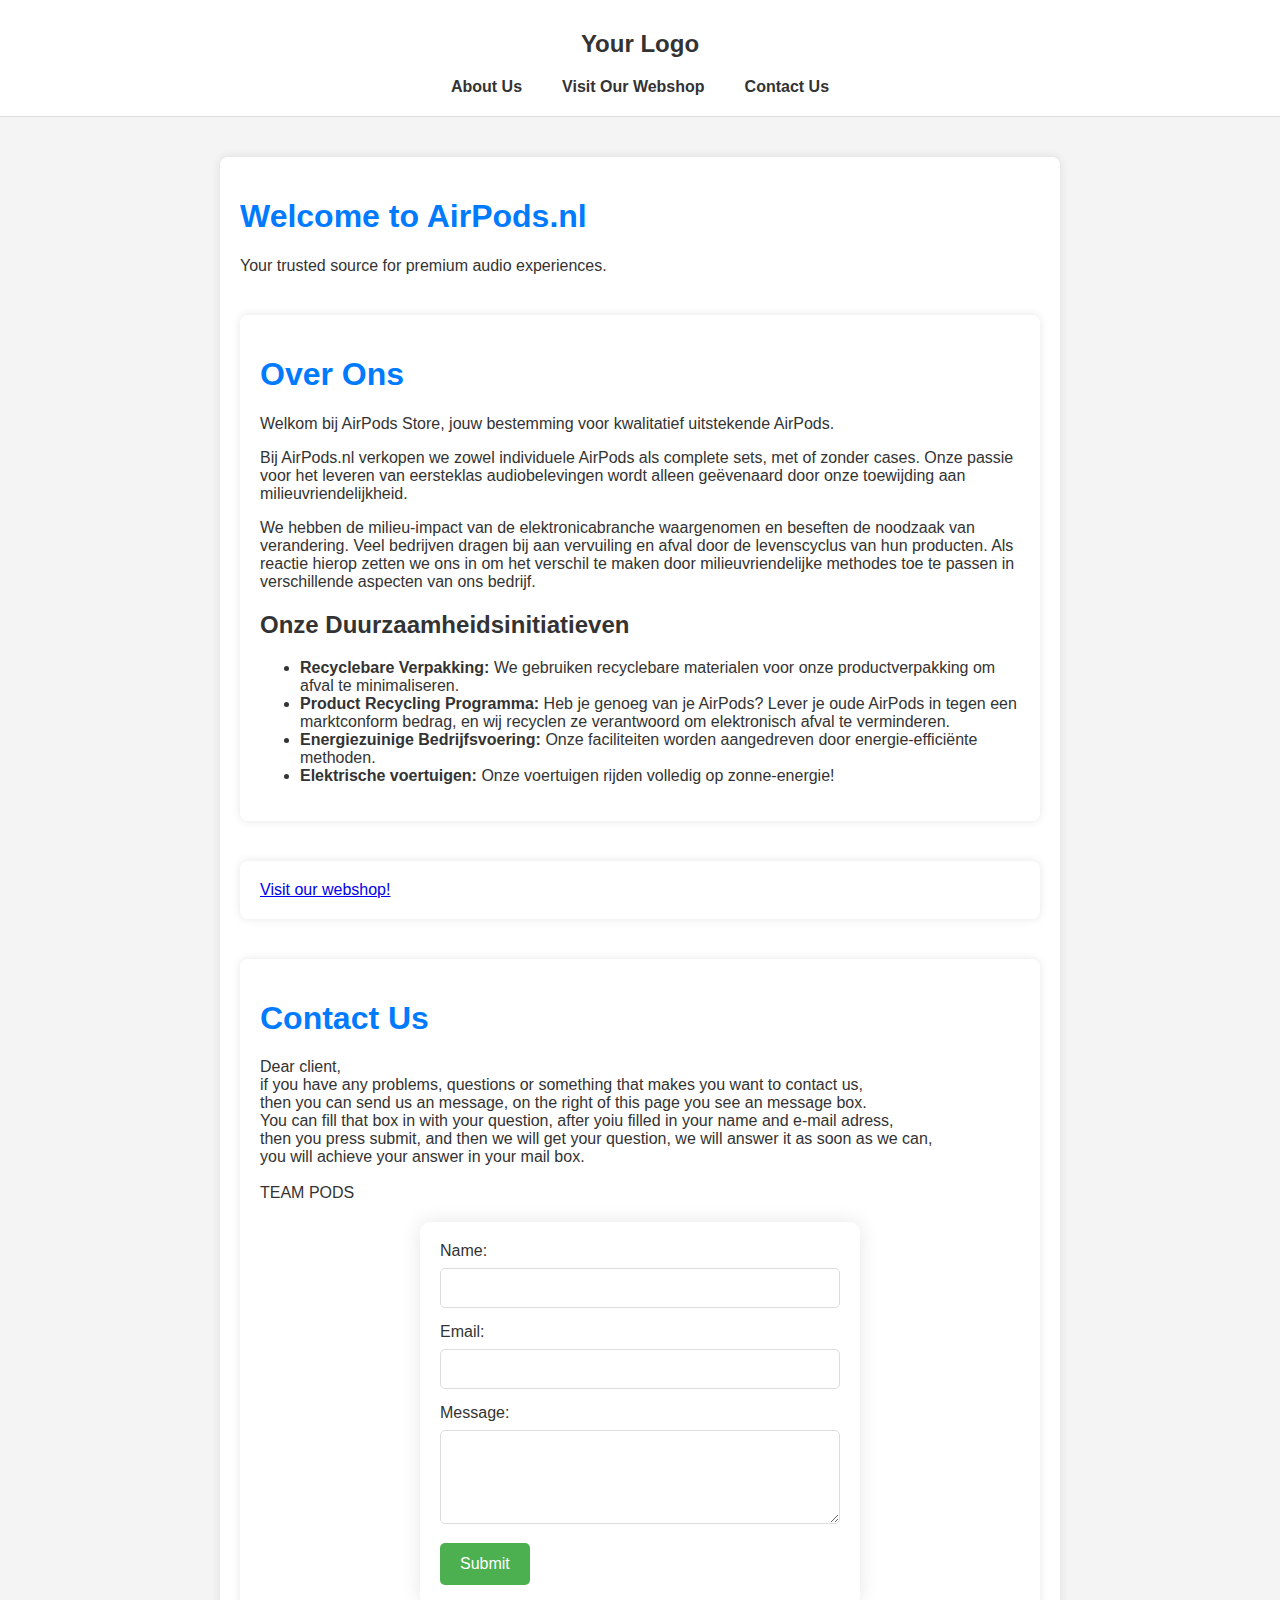
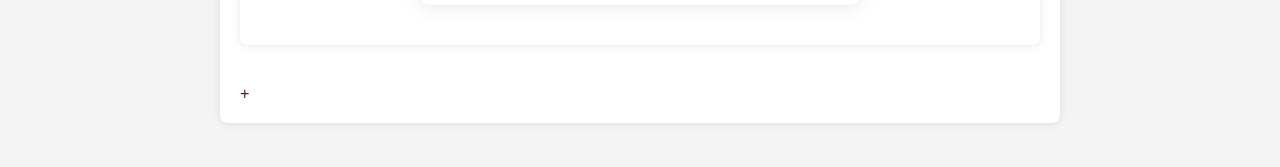
<file: html/index.html>
<!DOCTYPE html>
<html lang="en">

<head>
    <meta charset="UTF-8">
    <meta http-equiv="X-UA-Compatible" content="IE=edge">
    <meta name="viewport" content="width=device-width, initial-scale=1.0">
    <title>AirPods.nl</title>
    <style>
        body {
            font-family: 'Arial', sans-serif;
            margin: 0;
            padding: 0;
            background-color: #f4f4f4;
            color: #333;
            transition: background-color 0.3s ease-in-out, color 0.3s ease-in-out;
        }

        header {
            background-color: #fff;
            border-bottom: 1px solid #ddd;
            padding: 20px 0;
            text-align: center;
            transition: background-color 0.3s ease-in-out, color 0.3s ease-in-out;
        }

        nav {
            display: flex;
            justify-content: center;
            margin-top: 20px;
        }

        nav a {
            text-decoration: none;
            color: #333;
            margin: 0 20px;
            font-weight: bold;
            transition: color 0.3s ease-in-out;
        }

        nav a:hover {
            color: #007bff;
        }

        .logo {
            display: block;
            margin: 10px auto;
            color: #333;
            text-decoration: none;
            font-size: 24px;
            font-weight: bold;
            transition: color 0.3s ease-in-out;
        }

        section {
            max-width: 800px;
            margin: 40px auto;
            padding: 20px;
            background-color: #fff;
            box-shadow: 0 0 10px rgba(0, 0, 0, 0.1);
            border-radius: 8px;
            transition: box-shadow 0.3s ease-in-out;
        }

        h1 {
            color: #007bff;
        }

        section:hover {
            box-shadow: 0 0 20px rgba(0, 0, 0, 0.2);
        }
    </style>
</head>

<body>

    <header>
        <a href="index.html" class="logo">Your Logo</a>
        <nav>
            <a href="#about">About Us</a>
            <a href="#webshop">Visit Our Webshop</a>
            <a href="#contact">Contact Us</a>
        </nav>
    </header>

    <section>
        <!-- Your content goes here -->
        <h1>Welcome to AirPods.nl</h1>
        <p>Your trusted source for premium audio experiences.</p>

        <section id="about">
            <div class="content">
                <h1>Over Ons</h1>
                <p>Welkom bij AirPods Store, jouw bestemming voor kwalitatief uitstekende AirPods.</p>
            
                <p>Bij AirPods.nl verkopen we zowel individuele AirPods als complete sets, met of zonder cases. Onze passie voor het leveren van eersteklas audiobelevingen wordt alleen geëvenaard door onze toewijding aan milieuvriendelijkheid.</p>
            
                <p>We hebben de milieu-impact van de elektronicabranche waargenomen en beseften de noodzaak van verandering. Veel bedrijven dragen bij aan vervuiling en afval door de levenscyclus van hun producten. Als reactie hierop zetten we ons in om het verschil te maken door milieuvriendelijke methodes toe te passen in verschillende aspecten van ons bedrijf.</p>
            
                <h2>Onze Duurzaamheidsinitiatieven</h2>
                <ul>
                    <li><strong>Recyclebare Verpakking:</strong> We gebruiken recyclebare materialen voor onze productverpakking om afval te minimaliseren.</li>
                    <li><strong>Product Recycling Programma:</strong> Heb je genoeg van je AirPods? Lever je oude AirPods in tegen een marktconform bedrag, en wij recyclen ze verantwoord om elektronisch afval te verminderen.</li>
                    <li><strong>Energiezuinige Bedrijfsvoering:</strong> Onze faciliteiten worden aangedreven door energie-efficiënte methoden.</li>
                    <li><strong>Elektrische voertuigen:</strong> Onze voertuigen rijden volledig op zonne-energie!</li>
                </ul>
            </div>
        </section>
        
        <section id="webshop">
            <!-- Content for the Webshop section -->
            <a href="../register/login.php" > Visit our webshop! </a>
            
        </section>
        
        <section id="contact">
            <div class="content">

                <style>
                    /* Add some basic styling for the form */
                    .contact-form {
                        max-width: 400px;
                        margin: 20px auto;
                        padding: 20px;
                        background-color: #fff;
                        border-radius: 10px;
                        box-shadow: 0 0 20px rgba(0, 0, 0, 0.1);
                    }
            
                    .contact-form label {
                        display: block;
                        margin-bottom: 8px;
                        color: #333;
                    }
            
                    .contact-form input,
                    .contact-form textarea {
                        width: 100%;
                        padding: 10px;
                        margin-bottom: 15px;
                        border: 1px solid #ddd;
                        border-radius: 5px;
                        box-sizing: border-box;
                        font-size: 16px;
                    }
            
                    .contact-form textarea {
                        resize: vertical;
                    }
            
                    .contact-form button {
                        background-color: #4caf50;
                        color: white;
                        padding: 12px 20px;
                        border: none;
                        border-radius: 5px;
                        cursor: pointer;
                        font-size: 16px;
                        transition: background-color 0.3s;
                    }
            
                    .contact-form button:hover {
                        background-color: #45a049;
                    }
            
                    #content {
                      justify-content: center;
                    }
                </style>
                <h1>Contact Us</h1>
                <p> Dear client, <br>
                    if you have any problems, questions or something that makes you want to contact us, <br>
                    then you can send us an message, on the right of this page you see an message box. <br>
                    You can fill that box in with your question, after yoiu filled in your name and e-mail adress, <br>
                    then you press submit, and then we will get your question, we will answer it as soon as we can, <br>
                    you will achieve your answer in your mail box.
                    <br>
                    <br>
                
                    TEAM PODS  </p>
                
            
                
            
                <!-- Contact Form -->
                <div class="contact-form">
                    <form id="contactForm">
                        <label for="name">Name:</label>
                        <input type="text" id="name" name="name" required>
            
                        <label for="email">Email:</label>
                        <input type="email" id="email" name="email" required>
            
                        <label for="message">Message:</label>
                        <textarea id="message" name="message" rows="4" required></textarea>
            
                        <button type="submit">Submit</button>
                    </form>
                </div>
            </div>
            
        </section>
        +
    </section>

</body>

</html>
</file>
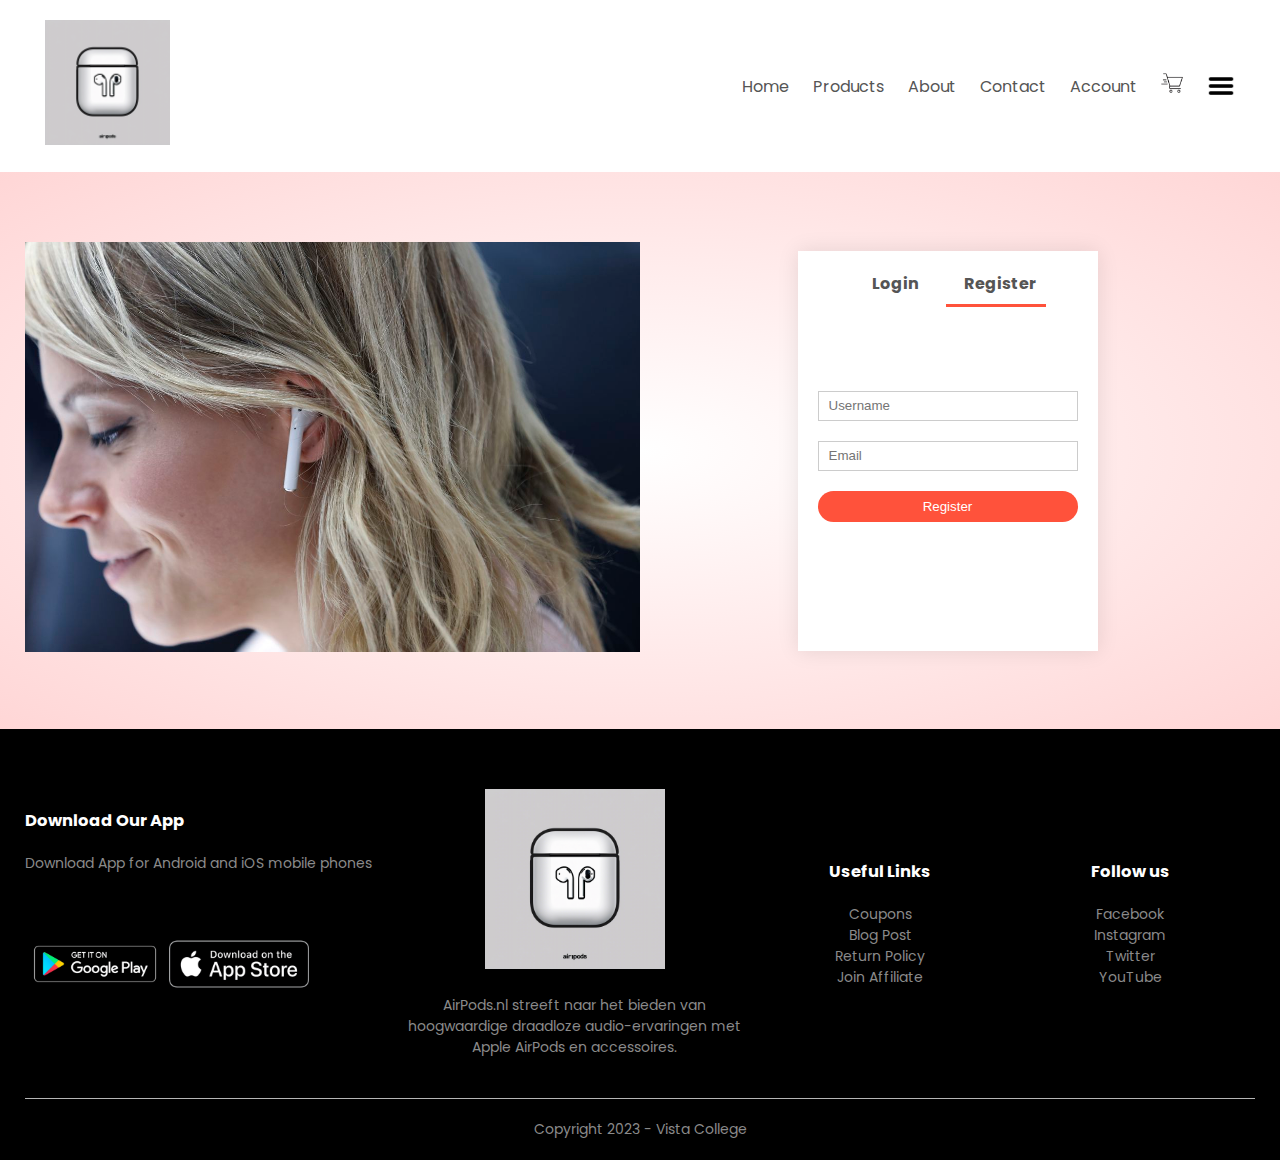
<file: html/account.html>
<!DOCTYPE html>
<html lang="en">
<head>
    <meta charset="UTF-8">
    <meta name="viewport" content="width=device-width, initial-scale=1.0">
    <title>Alle producten - AirPods.nl</title>
    <link rel="stylesheet" href="index.css">
    <link rel="preconnect" href="https://fonts.googleapis.com">
<link rel="preconnect" href="https://fonts.gstatic.com" crossorigin>
<link href="https://fonts.googleapis.com/css2?family=Poppins:ital,wght@0,100;0,200;1,100;1,200&display=swap" rel="stylesheet">
<link rel="stylesheet" href="https://cdnjs.cloudflare.com/ajax/libs/font-awesome/5.15.3/css/all.min.css" integrity="sha384-fKfyO1r7P1OqHLud+fn5A8Lby5t1hX1P5Cj5lAU8Vvuh9eIrfg2Qy4bZ6buks6Ix">
</head>
<body>
    


    <div class="container">
        <div class="navbar">
            <div class="logo">
             <a href="newindex.html"><img src="../img/logo.jpg" width="125px" > </a>
            </div>
            <nav>
                <ul id="menuItems">
                    <li><a href="index.html">Home</a></li>
                    <li><a href="products.html">Products</a></li>
                    <li><a href="">About</a></li>
                    <li><a href="">Contact</a></li>
                    <li><a href="account.html">Account</a></li>
                </ul>
            </nav>
            <a href="cart.html"> <img src="../img/cart.png" width="30px" height="30px"> </a>
            <img src="../img/menu.jpg" class="menuIcon" onclick="menuToggle()">
            </div> 
        </div>
    </div>



<!--------Account page ------->

<div class="accountPage">
    <div class="container">
        <div class="row">
            <div class="col2">
                <img src="../img/vrouw.jpg" width="100%">
            </div>

            <div class="col2">
                <div class="formContainer">
                    <div class="formBtn">
                        <span onclick="login()">Login</span>
                        <span onclick="register()">Register</span>
                        <hr id="Indicator">
                    </div>

                    <form id="LoginForm">
                        <input type="text" placeholder="Username">
                        <input type="password" placeholder="Password">
                        <button type="submit" class="btn">Login</button>
                        <a href="">Forgot Password?</a>
                    </form>

                    <form id="RegisterForm">
                        <input type="text" placeholder="Username">
                        <input type="email" placeholder="Email">
                        <button type="submit" class="btn">Register</button>
                    </form>
                </div>
            </div>
        </div>
    </div>
</div>

<!------------------ footer ------->
    <div class="footer">
        <div class="container">
            <div class="row">
                <div class="footerCol1">
                    <h3>Download Our App</h3>
                    <p> Download App for Android and iOS mobile phones</p>
                    <div class="appLogo">
                        <img src="../img/googleplay.jpg">
                        <img src="../img/appstore.jpg">
                    </div>
                </div>

                <div class="footerCol2">
                    <img src="../img/logo.jpg" alt="">
                    <p> AirPods.nl streeft naar het bieden van hoogwaardige draadloze audio-ervaringen met Apple AirPods en accessoires. </p>
                </div>

                <div class="footerCol3">
                    <h3>Useful Links</h3>
                    <ul>
                        <li>Coupons</li>
                        <li>Blog Post</li>
                        <li>Return Policy</li>
                        <li>Join Affiliate</li>
                    </ul>
                </div>

                <div class="footerCol4">
                    <h3>Follow us</h3>
                    <ul>
                        <li>Facebook</li>
                        <li>Instagram</li>
                        <li>Twitter</li>
                        <li>YouTube</li>
                    </ul>
                </div>
            </div>
            <hr>
            <p class="copyright"> Copyright 2023 - Vista College</p>
        </div>
    </div>

<!------------- script -->
<script>
    const menuItems = document.getElementById("menuItems");

    menuItems.style.maxHeight = "0px";

    function menuToggle() {
        if(menuItems.style.maxHeight == "0px") {
            menuItems.style.maxHeight = "200px"
        }
    else {
        menuItems.style.maxHeight = "0px"
    }
    }
</script>

<!---------js voor register/login---->

<script>
    const LoginForm = document.getElementById("LoginForm");
    const RegisterForm = document.getElementById("RegisterForm");
    const Indicator = document.getElementById("Indicator");

    function register(){
        RegisterForm.style.transform = "translateX(0px)";
        LoginForm.style.transform = "translateX(0px)";
        Indicator.style.transform - "translateX(100px)";
    }

    function login(){
        RegisterForm.style.transform = "translateX(300px)";
        LoginForm.style.transform = "translateX(300px)";
        Indicator.style.transform = "translateX(0px)";

    }


</script>
</body>
</html>
</file>
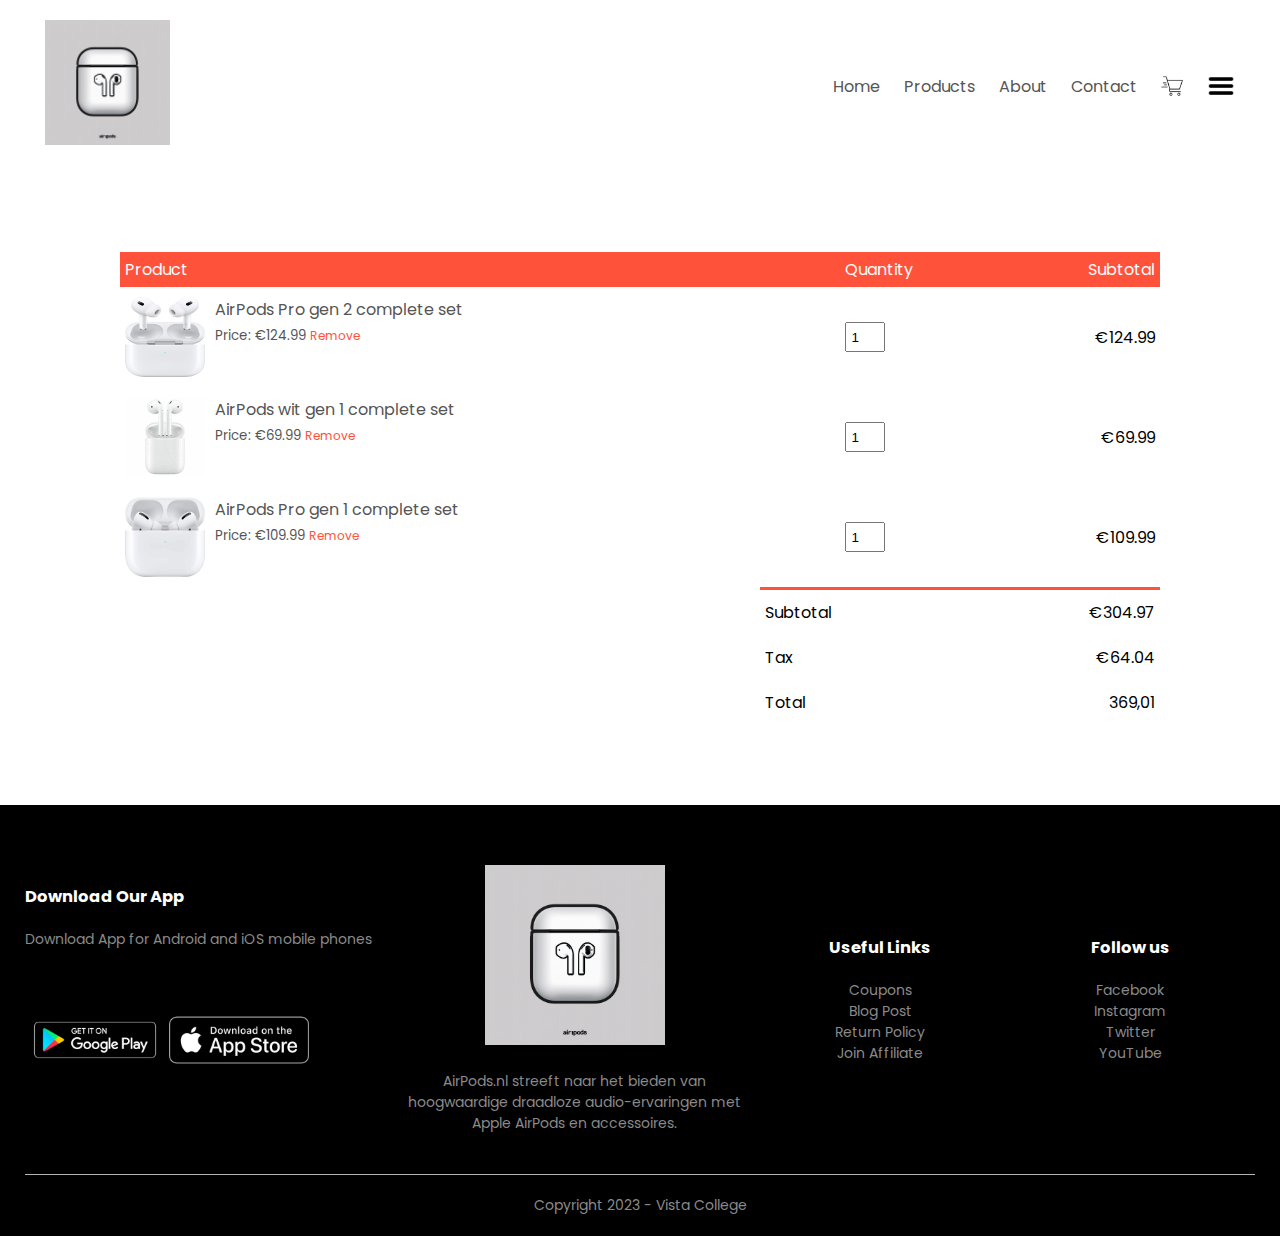
<file: html/cart.html>
<!DOCTYPE html>
<html lang="en">
<head>
    <meta charset="UTF-8">
    <meta name="viewport" content="width=device-width, initial-scale=1.0">
    <title>Alle producten - AirPods.nl</title>
    <link rel="stylesheet" href="index.css">
    <link rel="preconnect" href="https://fonts.googleapis.com">
<link rel="preconnect" href="https://fonts.gstatic.com" crossorigin>
<link href="https://fonts.googleapis.com/css2?family=Poppins:ital,wght@0,100;0,200;1,100;1,200&display=swap" rel="stylesheet">
<link rel="stylesheet" href="https://cdnjs.cloudflare.com/ajax/libs/font-awesome/5.15.3/css/all.min.css" integrity="sha384-fKfyO1r7P1OqHLud+fn5A8Lby5t1hX1P5Cj5lAU8Vvuh9eIrfg2Qy4bZ6buks6Ix">
</head>
<body>
    


    <div class="container">
        <div class="navbar">
            <div class="logo">
                <img src="../img/logo.jpg" width="125px" >
            </div>
            <nav>
                <ul id="menuItems">
                    <li><a href="">Home</a></li>
                    <li><a href="">Products</a></li>
                    <li><a href="">About</a></li>
                    <li><a href="">Contact</a></li>
                </ul>
            </nav>
            <img src="../img/cart.png" width="30px" height="30px">
            <img src="../img/menu.jpg" class="menuIcon" onclick="menuToggle()">
            </div> 
        </div>
    </div>


<!----- cart items details --------->

<div class="smallContainer cartPage">
    <table>
        <tr>
            <th>Product</th>
            <th>Quantity</th>
            <th>Subtotal</th>
        </tr>
        <tr> 
            <td>
                <div class="cartInfo">
                    <img src="../img/airpodsPro2compleet.jpg" alt="">
                    <div>
                        <p>AirPods Pro gen 2 complete set</p>
                        <small>Price: €124.99</small>
                        <a href="">Remove</a>
                    </div>
                </div>
                
            </td>
            <td><input type="number" value="1"></td>
            <td>€124.99</td>
        </tr>

        <tr> 
            <td>
                <div class="cartInfo">
                    <img src="../img/airpodsWit1.jpg">
                    <div>
                        <p>AirPods wit gen 1 complete set</p>
                        <small>Price: €69.99</small>
                        <a href="">Remove</a>
                    </div>
                </div>
                
            </td>
            <td><input type="number" value="1"></td>
            <td>€69.99</td>
        </tr>

        <tr> 
            <td>
                <div class="cartInfo">
                    <img src="../img/airpodsPro1compleet.jpg">
                    <div>
                        <p>AirPods Pro gen 1 complete set</p>
                        <small>Price: €109.99</small>
                        <a href="">Remove</a>
                    </div>
                </div>
                
            </td>
            <td><input type="number" value="1"></td>
            <td>€109.99</td>
        </tr>
    </table>

    <div class="totalPrice">
        <table>
            <tr>
                <td>Subtotal</td>
                <td>€304.97</td>
            </tr>
            <tr>
                <td>Tax</td>
                <td>€64.04</td>
            </tr>
            <tr>
                <td>Total</td>
                <td>369,01</td>
            </tr>
        </table>
    </div>
</div>



<!------------------ footer ------->
    <div class="footer">
        <div class="container">
            <div class="row">
                <div class="footerCol1">
                    <h3>Download Our App</h3>
                    <p> Download App for Android and iOS mobile phones</p>
                    <div class="appLogo">
                        <img src="../img/googleplay.jpg">
                        <img src="../img/appstore.jpg">
                    </div>
                </div>

                <div class="footerCol2">
                    <img src="../img/logo.jpg" alt="">
                    <p> AirPods.nl streeft naar het bieden van hoogwaardige draadloze audio-ervaringen met Apple AirPods en accessoires. </p>
                </div>

                <div class="footerCol3">
                    <h3>Useful Links</h3>
                    <ul>
                        <li>Coupons</li>
                        <li>Blog Post</li>
                        <li>Return Policy</li>
                        <li>Join Affiliate</li>
                    </ul>
                </div>

                <div class="footerCol4">
                    <h3>Follow us</h3>
                    <ul>
                        <li>Facebook</li>
                        <li>Instagram</li>
                        <li>Twitter</li>
                        <li>YouTube</li>
                    </ul>
                </div>
            </div>
            <hr>
            <p class="copyright"> Copyright 2023 - Vista College</p>
        </div>
    </div>

<!------------- script -->
<script>
    const menuItems = document.getElementById("menuItems");

    menuItems.style.maxHeight = "0px";

    function menuToggle() {
        if(menuItems.style.maxHeight == "0px") {
            menuItems.style.maxHeight = "200px"
        }
    else {
        menuItems.style.maxHeight = "0px"
    }
    }
</script>



</body>
</html>
</file>
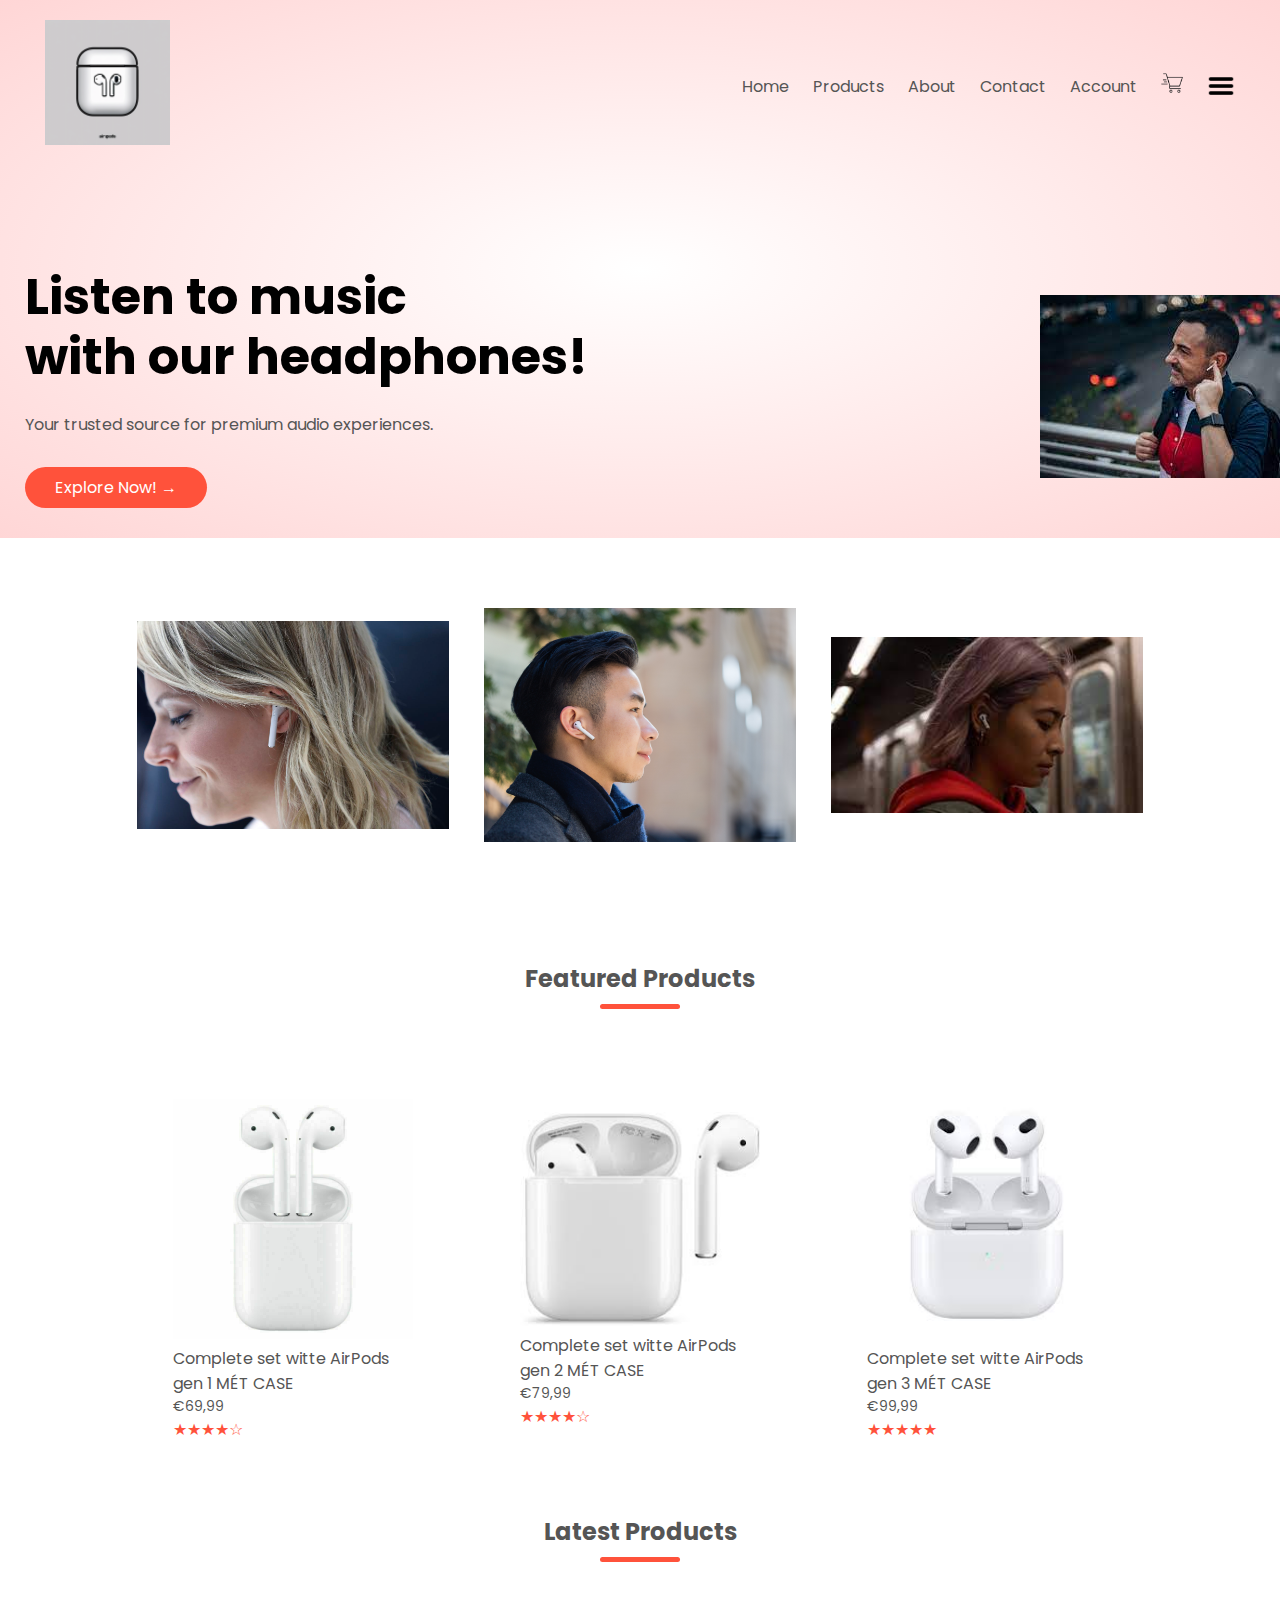
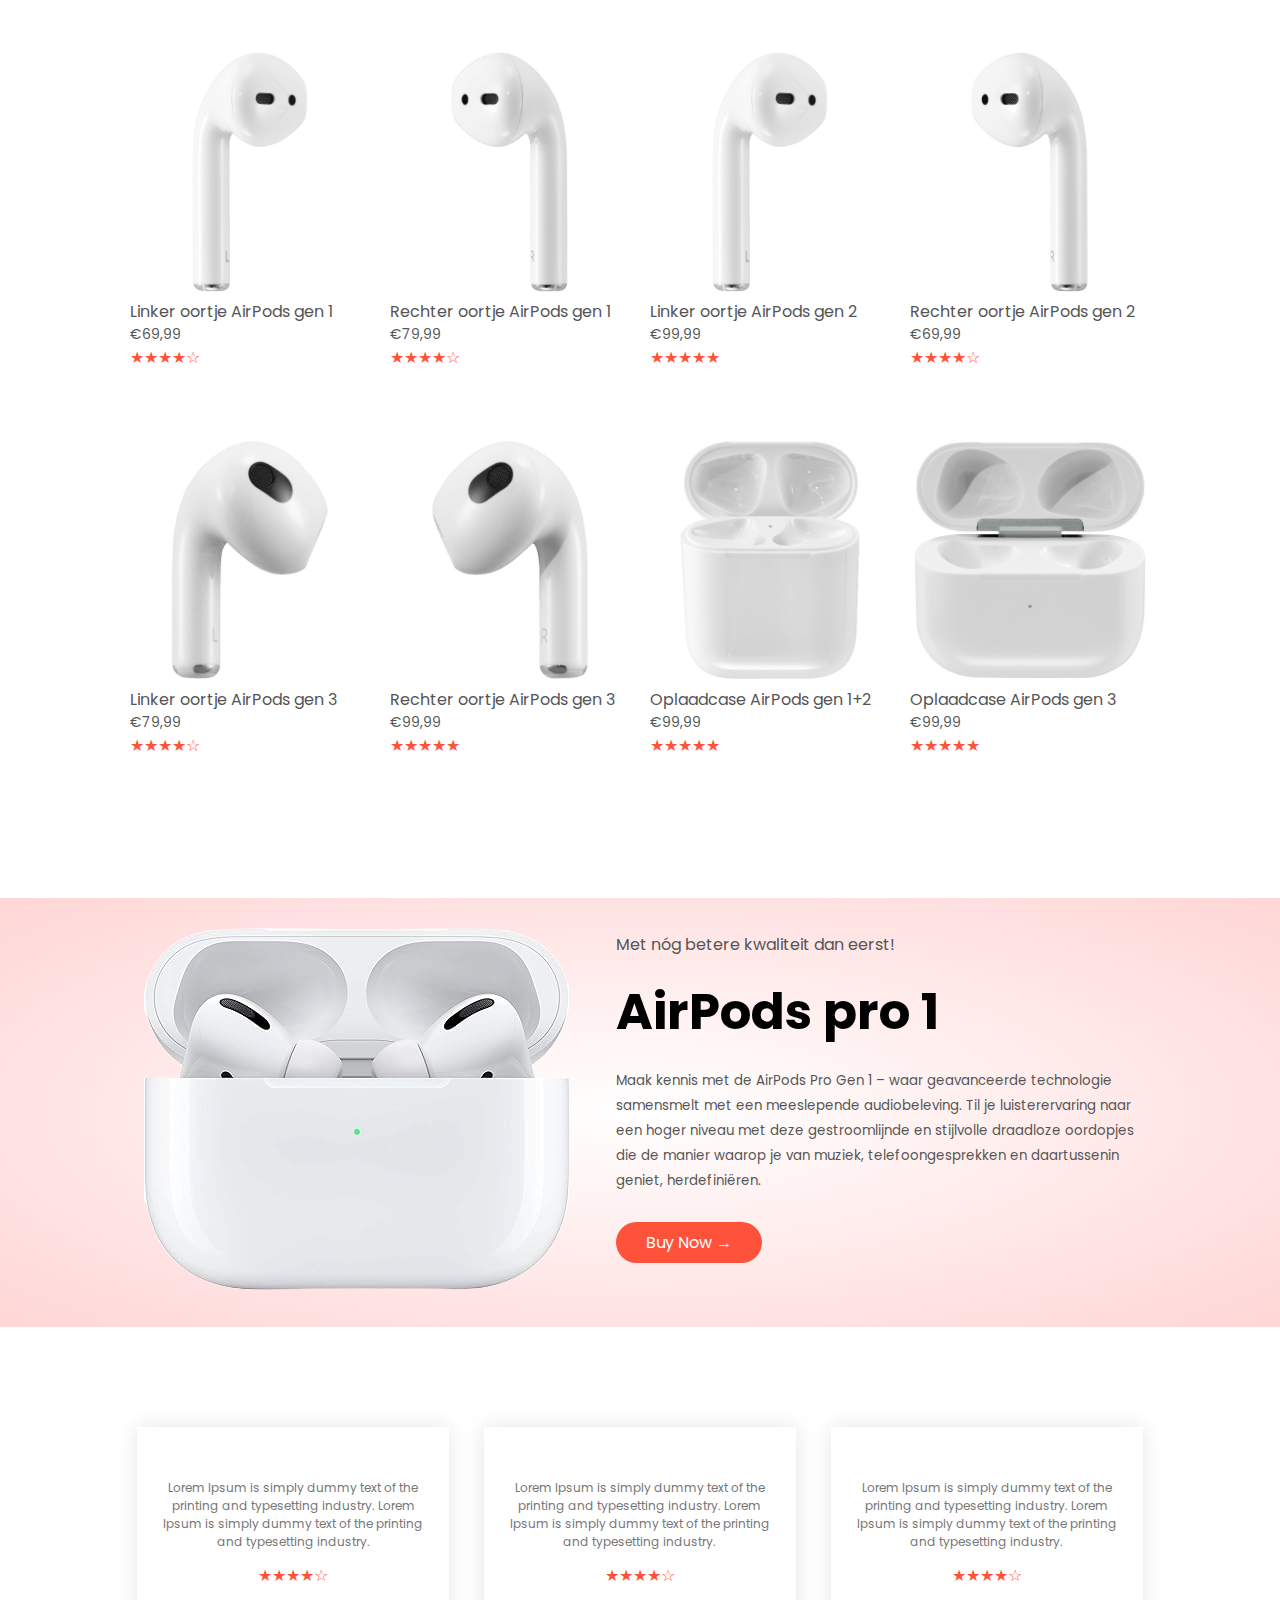
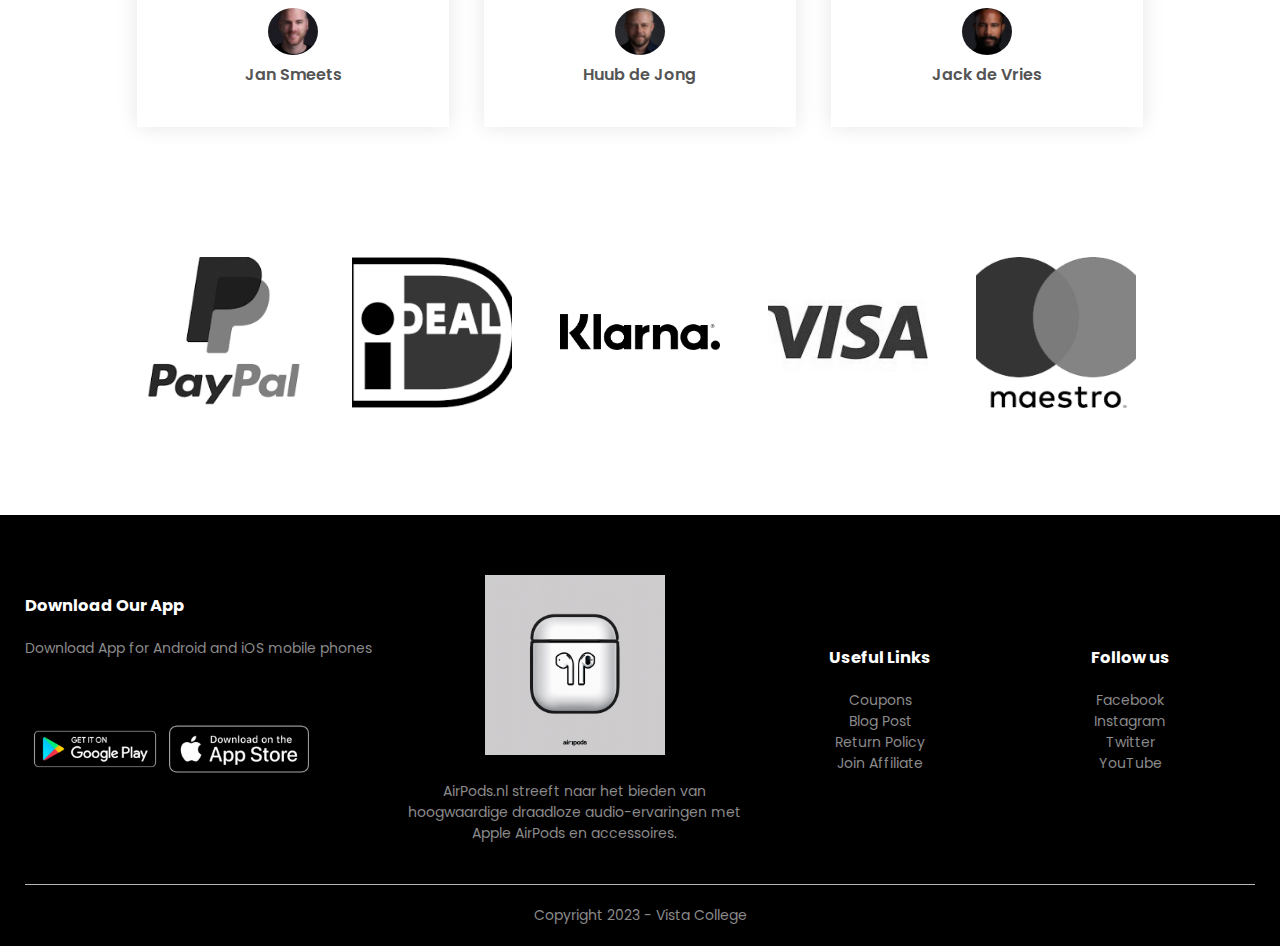
<file: html/newindex.html>
<!DOCTYPE html>
<html lang="en">
<head>
    <meta charset="UTF-8">
    <meta name="viewport" content="width=device-width, initial-scale=1.0">
    <title>AirPods.nl - Voor úw oortjes!</title>
    <link rel="stylesheet" href="index.css">
    <link rel="preconnect" href="https://fonts.googleapis.com">
<link rel="preconnect" href="https://fonts.gstatic.com" crossorigin>
<link href="https://fonts.googleapis.com/css2?family=Poppins:ital,wght@0,100;0,200;1,100;1,200&display=swap" rel="stylesheet">
<link rel="stylesheet" href="https://cdnjs.cloudflare.com/ajax/libs/font-awesome/5.15.3/css/all.min.css" integrity="sha384-fKfyO1r7P1OqHLud+fn5A8Lby5t1hX1P5Cj5lAU8Vvuh9eIrfg2Qy4bZ6buks6Ix">
</head>
<body>
    
<div class="header">


    <div class="container">
        <div class="navbar">
            <div class="logo">
            <a href="index.html"> <img src="../img/logo.jpg" width="125px" > </a>
            </div>
            <nav>
                <ul id="menuItems">
                    <li><a href="../html/index.html">Home</a></li>
                    <li><a href="../html/products.html">Products</a></li>
                    <li><a href="">About</a></li>
                    <li><a href="">Contact</a></li>
                    <li><a href="../html/account.html">Account</a></li>


                </ul>
            </nav>
            <a href="cart.html"><img src="../img/cart.png" width="30px" height="30px"></a>
            <img src="../img/menu.jpg" class="menuIcon" onclick="menuToggle()">
            </div>
        <div class="row">
            <div class="col2">
                <h1>Listen to music<br> with our headphones!</h1>
                <p> Your trusted source for premium audio experiences.</p>
                <a href="" class="btn">Explore Now! &#8594; </a>
            </div>
            <div class="col2">
                <img id="model" src="../img/model.png">
            </div>
            </div>
        </div>
    </div>
</div>   


<div class="categories">
    <div class="smallContainer">
        <div class="row">
            <div class="col3">
                <img src="../img/vrouw.jpg" width="100%">
            </div>
            <div class="col3">
                <img src="../img/man.jpg" width="100%">
            </div>
            <div class="col3">
                <img src="../img/vrouw2.jpg" width="100%">
            </div>
        </div>
    </div>
</div>

<div class="smallContainer">
    <h2 class="title">Featured Products</h2>
    <div class="row">
        <div class="col4">
            <img src="../img/airpodsWit1.jpg" width="100%">
            <h4>Complete set witte AirPods gen 1 MÉT CASE</h4>
            <p>€69,99</p>
            <div class="rating">
                &#9733;&#9733;&#9733;&#9733;&#9734;
            </div>
        </div>
        <div class="col4">
            <img src="../img/airpodsWit2.jpg" width="100%">
            <h4>Complete set witte AirPods gen 2 MÉT CASE</h4>
            <p>€79,99</p>
            <div class="rating">
                &#9733;&#9733;&#9733;&#9733;&#9734;
            </div>
        </div>
        <div class="col4">
            <img src="../img/airpodsWit3.jpg" width="100%">
            <h4>Complete set witte AirPods gen 3 MÉT CASE</h4>
            <p>€99,99</p>
            <div class="rating">
                &#9733;&#9733;&#9733;&#9733;&#9733;
            </div>
        </div>
    </div>
    


    <h2 class="title">Latest Products </h2>
    <div class="row">
        <div class="col4">
            <img src="../img/airpodsWit1Links.jpg">
            <h4>Linker oortje AirPods gen 1</h4>
            <p>€69,99</p>
            <div class="rating">
                &#9733;&#9733;&#9733;&#9733;&#9734;
            </div>
        </div>
        <div class="col4">
            <img src="../img/airpodsWit1Rechts.jpg">
            <h4>Rechter oortje AirPods gen 1</h4>
            <p>€79,99</p>
            <div class="rating">
                &#9733;&#9733;&#9733;&#9733;&#9734;
            </div>
        </div>
        <div class="col4">
            <img src="../img/airpodsWit2Links.jpg">
            <h4>Linker oortje AirPods gen 2</h4>
            <p>€99,99</p>
            <div class="rating">
                &#9733;&#9733;&#9733;&#9733;&#9733;
            </div>
        </div> 
        <div class="col4">
            <img src="../img/airpodsWit2Rechts.jpg">
            <h4> Rechter oortje AirPods gen 2 </h4>
            <p>€69,99</p>
            <div class="rating">
                &#9733;&#9733;&#9733;&#9733;&#9734;
            </div>
        </div>
        <div class="col4">
            <img src="../img/airpodsWit3Links.jpg">
            <h4>Linker oortje AirPods gen 3</h4>
            <p>€79,99</p>
            <div class="rating">
                &#9733;&#9733;&#9733;&#9733;&#9734;
            </div>
        </div>
        <div class="col4"> 
            <img src="../img/airpodsWit3Rechts.jpg">
            <h4> Rechter oortje AirPods gen 3</h4>
            <p>€99,99</p>
            <div class="rating">
                &#9733;&#9733;&#9733;&#9733;&#9733;
            </div>
        </div> 
        <div class="col4">
            <img src="../img/airpods2Case.jpg">
            <h4> Oplaadcase AirPods gen 1+2 </h4>
            <p>€99,99</p>
            <div class="rating">
                &#9733;&#9733;&#9733;&#9733;&#9733;
            </div>
        </div> 
        <div class="col4">
            <img src="../img/airpods3Case.jpg">
            <h4> Oplaadcase AirPods gen 3</h4>
            <p>€99,99</p>
            <div class="rating">
                &#9733;&#9733;&#9733;&#9733;&#9733;
            </div>
        </div> 
</div>


    
</div>

<!------------------ offer ------------->

    <div class="offer">
        <div class="smallContainer">
            <div class="row">
                <div class="offerImage">
                    <img src="../img/airpodsPro1compleet.jpg" class="offerImg">
                </div>
                <div class="col2">
                    <p>Met nóg betere kwaliteit dan eerst!</p>
                    <h1> AirPods pro 1</h1>
                    <small>
                        Maak kennis met de AirPods Pro Gen 1 –
                        waar geavanceerde technologie samensmelt 
                        met een meeslepende audiobeleving. 
                        Til je luisterervaring naar een hoger niveau 
                        met deze gestroomlijnde en stijlvolle draadloze 
                        oordopjes die de manier waarop je van muziek, 
                        telefoongesprekken en daartussenin geniet, 
                        herdefiniëren.
                    </small>
                    <br>
                    <a href="" class="btn">Buy Now &#8594; </a>
                </div>
            </div>
        </div>
    </div>


    <!---- testimonial -->
    <div class="testimonial">
        <div class="smallContainer">
            <div class="row">
                <div class="col3">
                        <p>Lorem Ipsum is simply dummy text of the printing and typesetting industry.
                        Lorem Ipsum is simply dummy text of the printing and typesetting industry.
                        </p>
                    <div class="rating">
                        &#9733;&#9733;&#9733;&#9733;&#9734;
                    </div>
                    <img src="../img/user1.jpg">
                    <h3> Jan Smeets </h3>
                </div>

                <div class="col3">
                    <i class="fa fa-quote-left"></i>
                        <p>Lorem Ipsum is simply dummy text of the printing and typesetting industry.
                        Lorem Ipsum is simply dummy text of the printing and typesetting industry.
                        </p>
                    <div class="rating">
                        &#9733;&#9733;&#9733;&#9733;&#9734;
                    </div>
                    <img src="../img/user2.jpg">
                    <h3>  Huub de Jong </h3>
                </div>

                <div class="col3">
                    <i class="fa fa-quote-left"></i>
                        <p>Lorem Ipsum is simply dummy text of the printing and typesetting industry.
                        Lorem Ipsum is simply dummy text of the printing and typesetting industry.
                        </p>
                    <div class="rating">
                        &#9733;&#9733;&#9733;&#9733;&#9734;
                    </div>
                    <img src="../img/user3.jpg">
                    <h3> Jack de Vries </h3>
                </div>
            </div>
        </div>
    </div>



    <!-------------- merken --------->

<div class="brands">
 <div class="smallContainer">
    <div class="row">
        <div class="col5">
            <img src="../img/paypal.jpg">
        </div>

        <div class="col5">
            <img src="../img/ideal.jpg">
        </div>

        <div class="col5">
            <img src="../img/klarna.jpg">
        </div>

        <div class="col5">
            <img src="../img/visa.jpg">
        </div>

        <div class="col5">
            <img src="../img/maestro.jpg">
        </div>
    </div>
    </div>
    </div>


<!------------------ footer ------->
    <div class="footer">
        <div class="container">
            <div class="row">
                <div class="footerCol1">
                    <h3>Download Our App</h3>
                    <p> Download App for Android and iOS mobile phones</p>
                    <div class="appLogo">
                        <img src="../img/googleplay.jpg">
                        <img src="../img/appstore.jpg">
                    </div>
                </div>

                <div class="footerCol2">
                    <img src="../img/logo.jpg" alt="">
                    <p> AirPods.nl streeft naar het bieden van hoogwaardige draadloze audio-ervaringen met Apple AirPods en accessoires. </p>
                </div>

                <div class="footerCol3">
                    <h3>Useful Links</h3>
                    <ul>
                        <li>Coupons</li>
                        <li>Blog Post</li>
                        <li>Return Policy</li>
                        <li>Join Affiliate</li>
                    </ul>
                </div>

                <div class="footerCol4">
                    <h3>Follow us</h3>
                    <ul>
                        <li>Facebook</li>
                        <li>Instagram</li>
                        <li>Twitter</li>
                        <li>YouTube</li>
                    </ul>
                </div>
            </div>
            <hr>
            <p class="copyright"> Copyright 2023 - Vista College</p>
        </div>
    </div>

<!------------- script -->
<script>
    const menuItems = document.getElementById("menuItems");

    menuItems.style.maxHeight = "0px";

    function menuToggle() {
        if(menuItems.style.maxHeight == "0px") {
            menuItems.style.maxHeight = "200px"
        }
    else {
        menuItems.style.maxHeight = "0px"
    }
    }
</script>

</body>
</html>
</file>
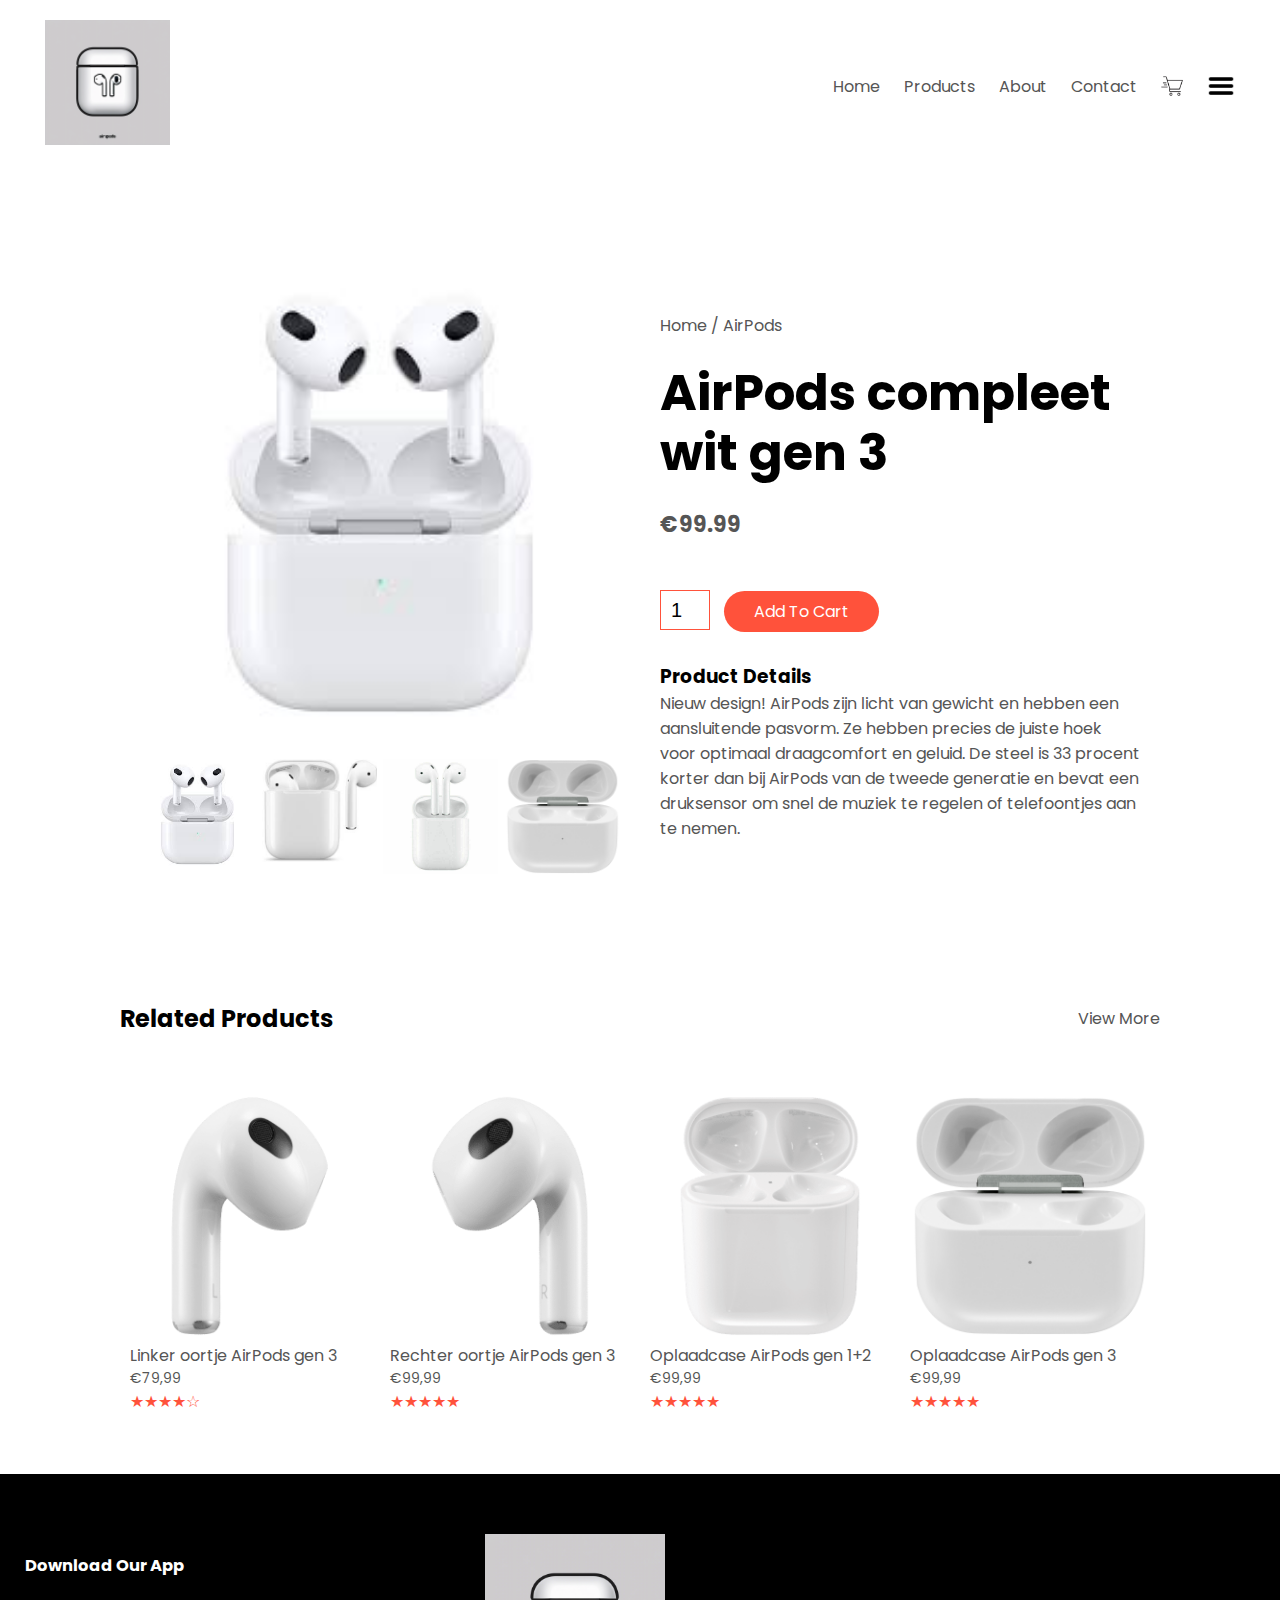
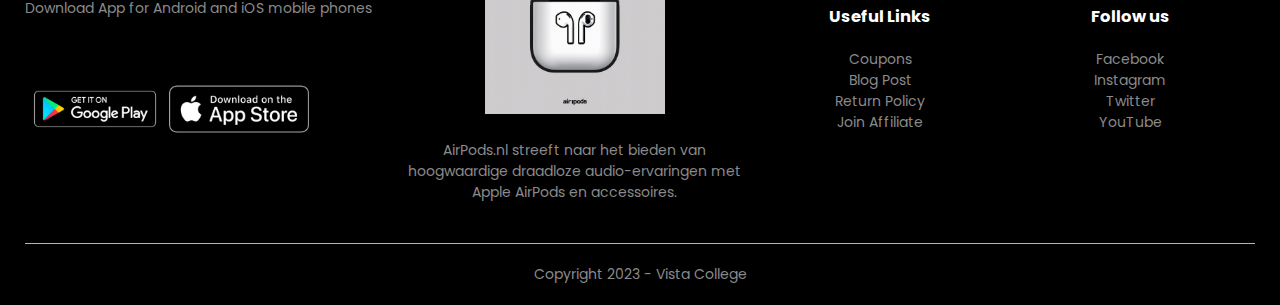
<file: html/productdetails.html>
<!DOCTYPE html>
<html lang="en">
<head>
    <meta charset="UTF-8">
    <meta name="viewport" content="width=device-width, initial-scale=1.0">
    <title>Alle producten - AirPods.nl</title>
    <link rel="stylesheet" href="index.css">
    <link rel="preconnect" href="https://fonts.googleapis.com">
<link rel="preconnect" href="https://fonts.gstatic.com" crossorigin>
<link href="https://fonts.googleapis.com/css2?family=Poppins:ital,wght@0,100;0,200;1,100;1,200&display=swap" rel="stylesheet">
<link rel="stylesheet" href="https://cdnjs.cloudflare.com/ajax/libs/font-awesome/5.15.3/css/all.min.css" integrity="sha384-fKfyO1r7P1OqHLud+fn5A8Lby5t1hX1P5Cj5lAU8Vvuh9eIrfg2Qy4bZ6buks6Ix">
</head>
<body>
    


    <div class="container">
        <div class="navbar">
            <div class="logo">
                <img src="../img/logo.jpg" width="125px" >
            </div>
            <nav>
                <ul id="menuItems">
                    <li><a href="">Home</a></li>
                    <li><a href="">Products</a></li>
                    <li><a href="">About</a></li>
                    <li><a href="">Contact</a></li>
                </ul>
            </nav>
            <img src="../img/cart.png" width="30px" height="30px">
            <img src="../img/menu.jpg" class="menuIcon" onclick="menuToggle()">
            </div> 
        </div>
    </div>



<!--------- product details ------->

<div class="smallContainer singleProduct">
    <div class="row">
        <div class="col2">
            <img src="../img/airpodsWit3.jpg" width="100%" id="productImg">

            <div class="smallImgRow">
                <div class="smallImgCol">
                    <img src="../img/airpodsWit3.jpg" width="100%"
                    class="smallImg">
                </div>

                <div class="smallImgCol">
                    <img src="../img/airpodsWit2.jpg" width="100%"
                    class="smallImg">
                </div>

                <div class="smallImgCol">
                    <img src="../img/airpodsWit1.jpg" width="100%"
                    class="smallImg">
                </div>

                <div class="smallImgCol">
                    <img src="../img/airpods3Case.jpg" width="100%"
                    class="smallImg">
                </div>
            </div>
        </div>

        <div class="col2">
            <p>Home / AirPods</p>
            <h1>AirPods compleet wit gen 3 </h1>
            <h4> €99.99 </h4>

            <input type="number" value="1">
            <a href="" class="btn">Add To Cart</a>
            <h3> Product Details</h3>
            <p>
                Nieuw design!
                AirPods zijn licht van gewicht en hebben een aansluitende pasvorm. Ze hebben precies de juiste hoek voor optimaal draagcomfort en geluid. De steel is 33 procent korter dan bij AirPods van de tweede generatie en bevat een druksensor om snel de muziek te regelen of telefoontjes aan te nemen.
            </p>
        </div>
    </div>
</div>




<!--------- Title ----->

<div class="smallContainer">
    <div class="row row2">
        <h2>Related Products</h2>
        <p>View More</p>
    </div>
</div>
<!--------products ------->
<div class="smallContainer">
    
    <div class="row">
        
    
        <!-- Product 8 -->
        <div class="col4">
            <img src="../img/airpodsWit3Links.jpg" width="100%">
            <h4>Linker oortje AirPods gen 3</h4>
            <p>€79,99</p>
            <div class="rating">
                &#9733;&#9733;&#9733;&#9733;&#9734;
            </div>
        </div>
    
        <!-- Product 9 -->
        <div class="col4">
            <img src="../img/airpodsWit3Rechts.jpg" width="100%">
            <h4>Rechter oortje AirPods gen 3</h4>
            <p>€99,99</p>
            <div class="rating">
                &#9733;&#9733;&#9733;&#9733;&#9733;
            </div>
        </div>
    
        <!-- Product 10 -->
        <div class="col4">
            <img src="../img/airpods2Case.jpg" width="100%">
            <h4>Oplaadcase AirPods gen 1+2</h4>
            <p>€99,99</p>
            <div class="rating">
                &#9733;&#9733;&#9733;&#9733;&#9733;
            </div>
        </div>
    
        <!-- Product 11 -->
        <div class="col4">
            <img src="../img/airpods3Case.jpg" width="100%">
            <h4>Oplaadcase AirPods gen 3</h4>
            <p>€99,99</p>
            <div class="rating">
                &#9733;&#9733;&#9733;&#9733;&#9733;
            </div>
        </div>
    </div>

  
    
    
</div>


<!------------------ footer ------->
    <div class="footer">
        <div class="container">
            <div class="row">
                <div class="footerCol1">
                    <h3>Download Our App</h3>
                    <p> Download App for Android and iOS mobile phones</p>
                    <div class="appLogo">
                        <img src="../img/googleplay.jpg">
                        <img src="../img/appstore.jpg">
                    </div>
                </div>

                <div class="footerCol2">
                    <img src="../img/logo.jpg" alt="">
                    <p> AirPods.nl streeft naar het bieden van hoogwaardige draadloze audio-ervaringen met Apple AirPods en accessoires. </p>
                </div>

                <div class="footerCol3">
                    <h3>Useful Links</h3>
                    <ul>
                        <li>Coupons</li>
                        <li>Blog Post</li>
                        <li>Return Policy</li>
                        <li>Join Affiliate</li>
                    </ul>
                </div>

                <div class="footerCol4">
                    <h3>Follow us</h3>
                    <ul>
                        <li>Facebook</li>
                        <li>Instagram</li>
                        <li>Twitter</li>
                        <li>YouTube</li>
                    </ul>
                </div>
            </div>
            <hr>
            <p class="copyright"> Copyright 2023 - Vista College</p>
        </div>
    </div>

<!------------- script -->
<script>
    const menuItems = document.getElementById("menuItems");

    menuItems.style.maxHeight = "0px";

    function menuToggle() {
        if(menuItems.style.maxHeight == "0px") {
            menuItems.style.maxHeight = "200px"
        }
    else {
        menuItems.style.maxHeight = "0px"
    }
    }
</script>



<!----------------------- script voor gallerij -->

    <script>
        const productImg = document.getElementById("productImg");
        const smallImg = document.getElementsByClassName("smallImg");

        smallImg[0].onclick = function() {
            productImg.src = smallImg[0].src;
        }

        smallImg[1].onclick = function() {
            productImg.src = smallImg[1].src;
        }

        smallImg[2].onclick = function() {
            productImg.src = smallImg[2].src;
        }

        smallImg[3].onclick = function() {
            productImg.src = smallImg[3].src;
        }
    </script>

</body>
</html>
</file>
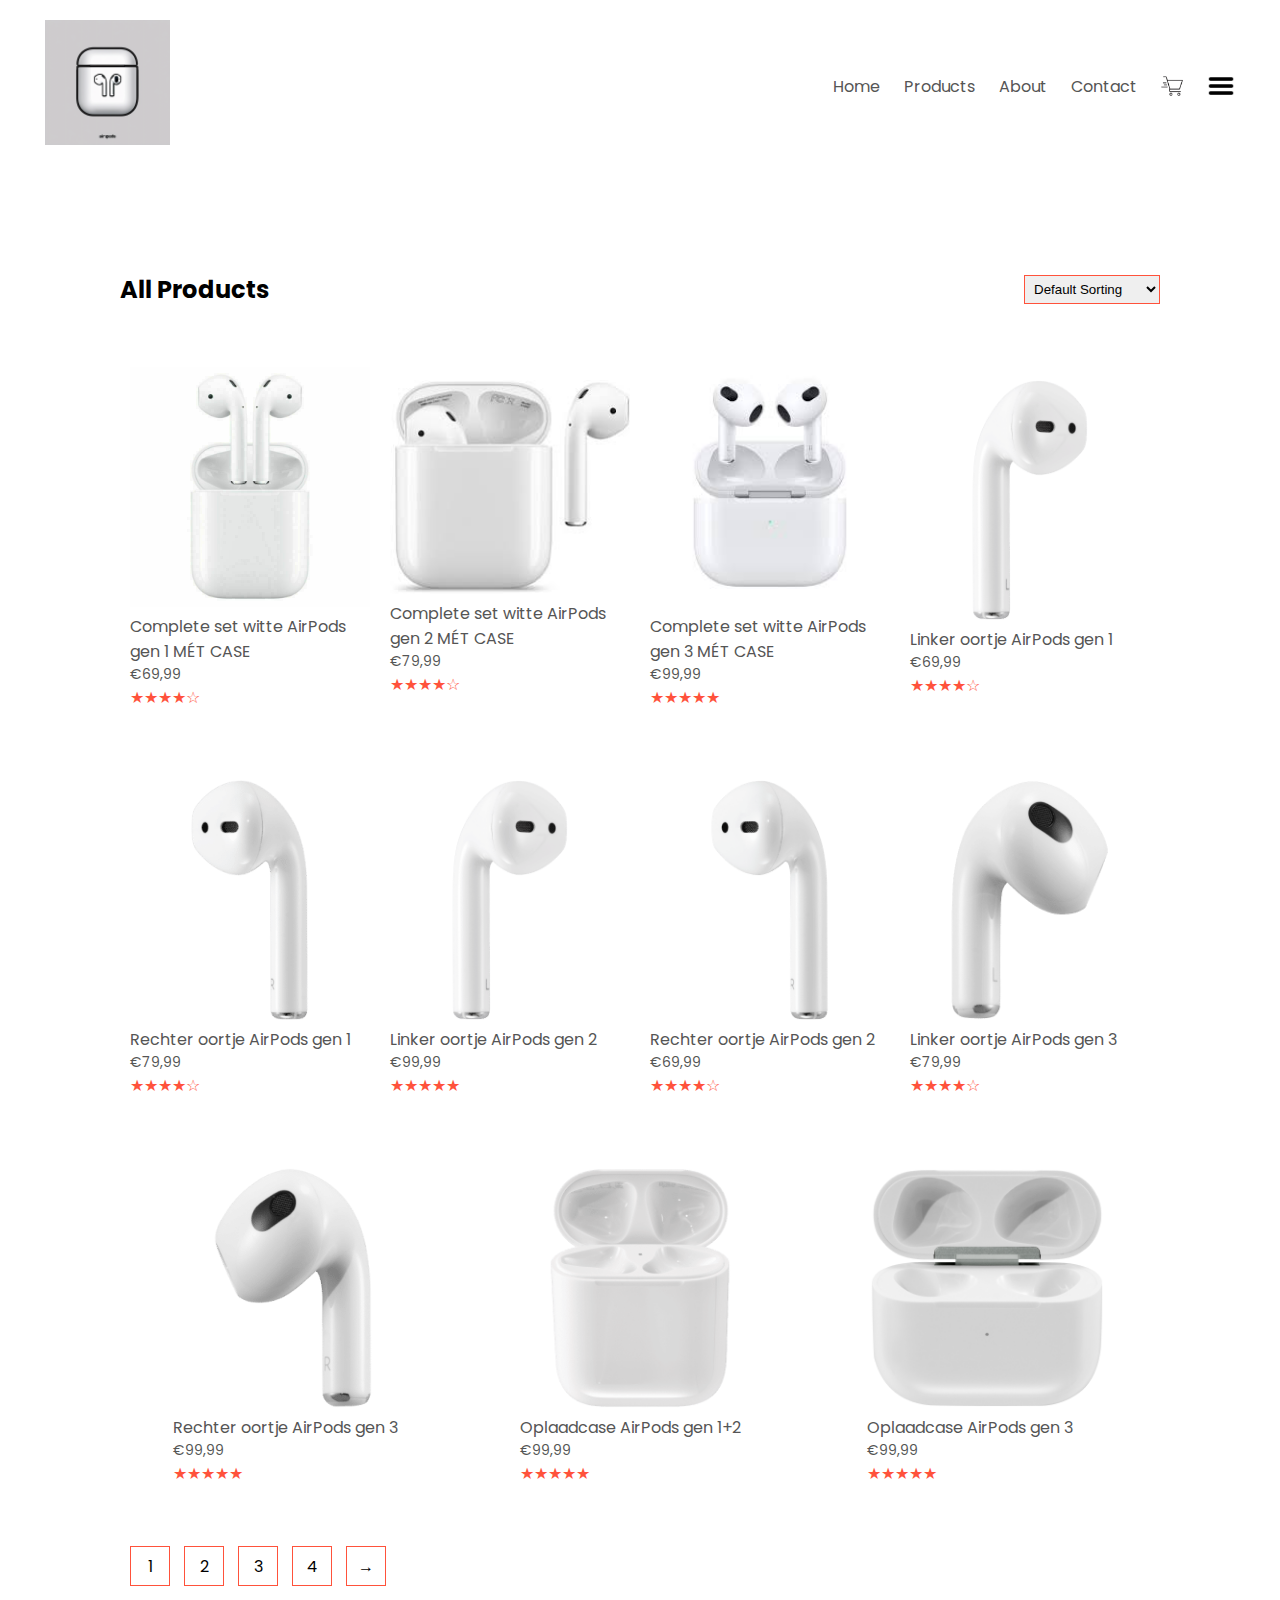
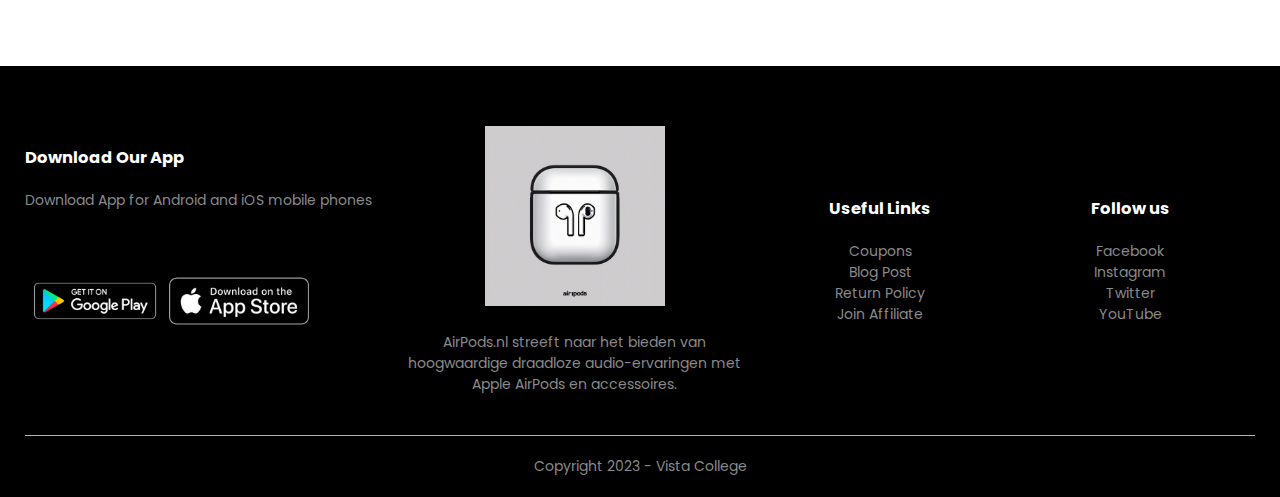
<file: html/products.html>
<!DOCTYPE html>
<html lang="en">
<head>
    <meta charset="UTF-8">
    <meta name="viewport" content="width=device-width, initial-scale=1.0">
    <title>Alle producten - AirPods.nl</title>
    <link rel="stylesheet" href="index.css">
    <link rel="preconnect" href="https://fonts.googleapis.com">
<link rel="preconnect" href="https://fonts.gstatic.com" crossorigin>
<link href="https://fonts.googleapis.com/css2?family=Poppins:ital,wght@0,100;0,200;1,100;1,200&display=swap" rel="stylesheet">
<link rel="stylesheet" href="https://cdnjs.cloudflare.com/ajax/libs/font-awesome/5.15.3/css/all.min.css" integrity="sha384-fKfyO1r7P1OqHLud+fn5A8Lby5t1hX1P5Cj5lAU8Vvuh9eIrfg2Qy4bZ6buks6Ix">
</head>
<body>
    


    <div class="container">
        <div class="navbar">
            <div class="logo">
                <img src="../img/logo.jpg" width="125px" >
            </div>
            <nav>
                <ul id="menuItems">
                    <li><a href="">Home</a></li>
                    <li><a href="">Products</a></li>
                    <li><a href="">About</a></li>
                    <li><a href="">Contact</a></li>
                </ul>
            </nav>
            <img src="../img/cart.png" width="30px" height="30px">
            <img src="../img/menu.jpg" class="menuIcon" onclick="menuToggle()">
            </div> 
        </div>
    </div>

<div class="smallContainer">
    
    <div class="row row2">
        <h2>All Products</h2>
        <select>
            <option>Default Sorting</option>
            <option>Sort by price</option>
            <option>Sort by popularity</option>
            <option>Sort by rating</option>
            <option>Sort by sale</option>
    
    
        </select>
    </div>

    <div class="row">
        <!-- Product 1 -->
        <div class="col4">
            <img src="../img/airpodsWit1.jpg" width="100%">
            <h4>Complete set witte AirPods gen 1 MÉT CASE</h4>
            <p>€69,99</p>
            <div class="rating">
                &#9733;&#9733;&#9733;&#9733;&#9734;
            </div>
        </div>
    
        <!-- Product 2 -->
        <div class="col4">
            <img src="../img/airpodsWit2.jpg" width="100%">
            <h4>Complete set witte AirPods gen 2 MÉT CASE</h4>
            <p>€79,99</p>
            <div class="rating">
                &#9733;&#9733;&#9733;&#9733;&#9734;
            </div>
        </div>
    
        <!-- Product 3 -->
        <div class="col4">
            <img src="../img/airpodsWit3.jpg" width="100%">
            <h4>Complete set witte AirPods gen 3 MÉT CASE</h4>
            <p>€99,99</p>
            <div class="rating">
                &#9733;&#9733;&#9733;&#9733;&#9733;
            </div>
        </div>
    
        <!-- Repeat the pattern for other products -->
        <!-- Product 4 -->
        <div class="col4">
            <img src="../img/airpodsWit1Links.jpg" width="100%">
            <h4>Linker oortje AirPods gen 1</h4>
            <p>€69,99</p>
            <div class="rating">
                &#9733;&#9733;&#9733;&#9733;&#9734;
            </div>
        </div>
    
        <!-- Product 5 -->
        <div class="col4">
            <img src="../img/airpodsWit1Rechts.jpg" width="100%">
            <h4>Rechter oortje AirPods gen 1</h4>
            <p>€79,99</p>
            <div class="rating">
                &#9733;&#9733;&#9733;&#9733;&#9734;
            </div>
        </div>
    
        <!-- Product 6 -->
        <div class="col4">
            <img src="../img/airpodsWit2Links.jpg" width="100%">
            <h4>Linker oortje AirPods gen 2</h4>
            <p>€99,99</p>
            <div class="rating">
                &#9733;&#9733;&#9733;&#9733;&#9733;
            </div>
        </div>
    
        <!-- Product 7 -->
        <div class="col4">
            <img src="../img/airpodsWit2Rechts.jpg" width="100%">
            <h4>Rechter oortje AirPods gen 2</h4>
            <p>€69,99</p>
            <div class="rating">
                &#9733;&#9733;&#9733;&#9733;&#9734;
            </div>
        </div>
    
        <!-- Product 8 -->
        <div class="col4">
            <img src="../img/airpodsWit3Links.jpg" width="100%">
            <h4>Linker oortje AirPods gen 3</h4>
            <p>€79,99</p>
            <div class="rating">
                &#9733;&#9733;&#9733;&#9733;&#9734;
            </div>
        </div>
    
        <!-- Product 9 -->
        <div class="col4">
            <img src="../img/airpodsWit3Rechts.jpg" width="100%">
            <h4>Rechter oortje AirPods gen 3</h4>
            <p>€99,99</p>
            <div class="rating">
                &#9733;&#9733;&#9733;&#9733;&#9733;
            </div>
        </div>
    
        <!-- Product 10 -->
        <div class="col4">
            <img src="../img/airpods2Case.jpg" width="100%">
            <h4>Oplaadcase AirPods gen 1+2</h4>
            <p>€99,99</p>
            <div class="rating">
                &#9733;&#9733;&#9733;&#9733;&#9733;
            </div>
        </div>
    
        <!-- Product 11 -->
        <div class="col4">
            <img src="../img/airpods3Case.jpg" width="100%">
            <h4>Oplaadcase AirPods gen 3</h4>
            <p>€99,99</p>
            <div class="rating">
                &#9733;&#9733;&#9733;&#9733;&#9733;
            </div>
        </div>
    </div>

    <div class="pageBTN">
        <span>1</span>
        <span>2</span>
        <span>3</span>
        <span>4</span>
        <span>&#8594;</span>
    </div>
    
    
</div>


<!------------------ footer ------->
    <div class="footer">
        <div class="container">
            <div class="row">
                <div class="footerCol1">
                    <h3>Download Our App</h3>
                    <p> Download App for Android and iOS mobile phones</p>
                    <div class="appLogo">
                        <img src="../img/googleplay.jpg">
                        <img src="../img/appstore.jpg">
                    </div>
                </div>

                <div class="footerCol2">
                    <img src="../img/logo.jpg" alt="">
                    <p> AirPods.nl streeft naar het bieden van hoogwaardige draadloze audio-ervaringen met Apple AirPods en accessoires. </p>
                </div>

                <div class="footerCol3">
                    <h3>Useful Links</h3>
                    <ul>
                        <li>Coupons</li>
                        <li>Blog Post</li>
                        <li>Return Policy</li>
                        <li>Join Affiliate</li>
                    </ul>
                </div>

                <div class="footerCol4">
                    <h3>Follow us</h3>
                    <ul>
                        <li>Facebook</li>
                        <li>Instagram</li>
                        <li>Twitter</li>
                        <li>YouTube</li>
                    </ul>
                </div>
            </div>
            <hr>
            <p class="copyright"> Copyright 2023 - Vista College</p>
        </div>
    </div>

<!------------- script -->
<script>
    const menuItems = document.getElementById("menuItems");

    menuItems.style.maxHeight = "0px";

    function menuToggle() {
        if(menuItems.style.maxHeight == "0px") {
            menuItems.style.maxHeight = "200px"
        }
    else {
        menuItems.style.maxHeight = "0px"
    }
    }
</script>

</body>
</html>
</file>
<file: html/index.css>
* {
    margin: 0;
    padding: 0;
    box-sizing: border-box;
}

body {
    font-family: 'Poppins', sans-serif;
}
.navbar {
    display: flex;
    align-items: center;
    padding: 20px;
}
nav {
    flex: 1;
    text-align: right;
}
nav ul {
    display: inline-block;
    list-style-type: none;
}

nav ul li {
    display: inline-block;
    margin-right: 20px;
}

a {
    text-decoration: none;
    color: #555;  
}

p {
    color: #555;
}

#model {
    margin-left: 400px;
}

.container {
    max-width: 1300px;
    margin: auto;
    padding-left: 25px;
    padding-right: 25px;
}

.row {
    display: flex;
    align-items: center;
    flex-wrap: wrap;
    justify-content: space-around;
}
.col2{
    flex-basis: 50%;
    min-width: 300px;
}

.col2 img {
    max-width: 100%;
    padding: 20px 0;
   /* margin-left: 400px; */   
}
.col2 h1 {
    font-size: 50px;
    line-height: 60px;
    margin: 25px 0;
}

.btn {
    display: inline-block;
    background: #ff523b; 
    color: #fff;
    padding: 8px 30px;
    margin: 30px 0;
    border-radius: 30px;
    transition:  0.5s;

}

.btn:hover {
    background: #563434;
}

.header {
    background: radial-gradient(#fff, #ffd6d6);
}

.header .row {
    margin-top: 70px;
}

.categories {
    margin: 70px 0;
}
.col3 {
    flex-basis: 30%;
    min-width: 250px;
    margin-bottom: 30px;
}

.col3 img {
    width: 100%;
}

.smallContainer {
    max-width: 1090px;
    margin: auto;
    padding-left: 25px;
    padding-right: 25px;
}

.col4 {
    flex-basis: 25%;
    padding: 10px;
    min-width: 200px;
    margin-bottom: 50px;
    transition: transform 0.5s;
}

.col4 img {
    width: 100%;
}

.title {
    text-align: center;
    margin: 0 auto 80px;
    position: relative;
    line-height: 60px;
    color: #555;
}

.title::after {
    content: '';
    background-color: #ff523b;
    width: 80px;
    height: 5px;
    border-radius: 5px;
    position: absolute;
    bottom: 0;
    left: 50%;
    transform: translateX(-50%);

}

h4 {
    color: #555;
    font-weight: normal;
}

.col4 p{
    font-size: 14px;
}

.rating{
    color: #ff523b;
}

.col4:hover{
    transform: translateY(-5px)
}

/* ----------- offer ------------ */

.offer {
    background: radial-gradient(#fff, #ffd6d6);
    margin-top: 80px;
    padding: 30px 0;
}

.col2 .offerImg{
    padding: 50px;
}

small{
    color: #555;

}

/*---------------------testimonial--------*/

.testimonial {
    padding-top: 100px;
}
.testimonial .col3 {
    text-align: center;
    padding: 40px 20px;
    box-shadow: 0 0 20px 0px rgba(0, 0, 0, 0.1);
    cursor: pointer;
    transition: transform 0.5s;
}

.testimonial .col3 img {
    width: 50px;
    margin-top: 20px;
    border-radius: 50%;
}

.testimonial .col3:hover {
    transform: translateY(-10px);
}
.col3 p {
    font-size: 12px;
    margin: 12px 0;
    color: #777;
}

.testimonial .col3 h3{
    font-weight: 600;
    color: #555;
    font-size: 16px;
}

/*-------------------- betaal -------------*/

.brands {
    margin: 100px auto;

}
.col5 {
    width: 160px;

}

.col5 img {
    width: 100%;
    cursor: pointer;
    filter: grayscale(100%);
}

.col5 img:hover {
    filter: grayscale(0);
}

/*---------------Footer-------*/

.footer {
    background: #000;
    color: #8a8a8a;
    font-size: 14px;
    padding: 60px 0 20px;
}

.footer p{
    color: #8a8a8a;
}

.footer h3 {
    color: #fff;
    margin-bottom: 20px;
}

.footerCol1, .footerCol2, .footerCol3, .footerCol4 {
    min-width: 250px;
    margin-bottom: 20px;
}

.footerCol1{
    flex-basis: 30%;
}
.footerCol2{
    flex: 1;
    text-align: center;
}
.footerCol2 img {
    width: 180px;
    margin-bottom: 20px;
}
.footerCol3, .footerCol4 {
    flex-basis: 12%;
    text-align: center;
}

ul{
    list-style-type: none;
}

.appLogo {
    margin-top: 20px;
}

.appLogo img {
    width: 140px;

}

.footer hr {
    border: none;
    background: #b5b5b5;
    height: 1px;
    margin: 20px 0;
}

.copyright {
    text-align: center;
}

.menuIcon {
    width: 28px;
    margin-left: 20px;
}

/* media query */
@media only screen and (max-width: 800px){

    nav ul {
        position: absolute;
        top: 70px;
        left: 0;
        background: #333;
        width: 100%;
        overflow: hidden;
        transition: max-height 0.5s;
    }

    nav ul li {
        display: block;
        margin-right: 50px;
        margin-top: 10px;
        margin-bottom: 10px;
    }

    nav ul li a{
        color: #fff

    }

    .menuIcon{
        display: block;
        cursor: pointer;
    }
}


/* all products */

.row2 {
    justify-content: space-between;
    margin: 100px auto 50px;
}
select {
    border: 1px solid #ff523b;
    padding: 5px;
}
select:focus{
    outline: none;
}


.pageBTN {
    margin: 0 auto 80px;
}

.pageBTN span {
    display: inline-block;
    border: 1px solid #ff523b;
    margin-left: 10px;
    width: 40px;
    height: 40px;
    text-align: center;
    line-height: 40px;
    cursor: pointer;
}

.pageBTN span:hover {
    background: #ff523b;
    color: white;
}

.singleProduct{
    margin-top: 80px;
}
.singleProduct .col2 img {
    padding: 0;
}

.singleProduct .col2 {
    padding: 20px;
}

.singleProduct h4 {
    margin: 20px 0;
    font-size: 22px;
    font-weight: bold;
}
.singleProduct input {
    width: 50px;
    height: 40px;
    padding-left: 10px;
    font-size: 20px;
    margin-right: 10px;
    border: 1px solid #ff523b;
}
input:focus {
    outline: none;
}


.smallImgRow {
    display: flex;
    justify-content: space-between;

}

.smallImgCol {
    flex-basis: 24%;
    cursor: pointer;
}


/* cart items */

.cartPage {
 margin: 80px auto;   
}
table {
    width: 100%;
    border-collapse: collapse;
}

.cartInfo {
    display: flex;
    flex-wrap: wrap;
}

th {
    text-align: left;
    padding: 5px;
    color: #fff;
    background: #ff523b;
    font-weight: normal;
}

td {
    padding: 10px 5px;

}

td input {
    width: 40px;
    height: 30px;
    padding: 5px;
}

td a{
    color: #ff523b;
    font-size: 12px;
}

td img {
    width: 80px;
    height: 80px;
    margin-right: 10px;
}

.totalPrice {
    display: flex;
    justify-content: flex-end;
}

.totalPrice table {
    border-top: 3px solid #ff523b;
    width: 100%;
    max-width: 400px;
}
td:last-child{
    text-align: right;
}
th:last-child{
    text-align: right;
}


/*accountPage*/
.accountPage {
    padding: 50px 0;
    background: radial-gradient(#fff, #ffd6d6);
}

.formContainer {
    background: #fff;
    width: 300px;
    height: 400px;
    position: relative;
    text-align: center;
    padding: 20px 0;
    margin: auto;
    box-shadow: 0 0 20px 0px rgba(0, 0, 0, 0.1);
    overflow: hidden;
}

.formContainer span {
    font-weight: bold;
    padding: 0 10px;
    color: #555;
    cursor: pointer;
    width: 100px;
    display: inline-block;
}

.formBtn{
    display: inline-block;
}

.formContainer form {
    max-width: 300px;
    padding: 0 20px; 
    position: absolute;
    top: 130px; 
    transition: transform 1s;
}

form input {
    width: 100%;
    height: 30px;
    margin: 10px 0;
    padding: 0 10px;
    border: 1px solid #ccc;
}

form .btn {
    width: 100%;
    border: none;
    cursor: pointer;
    margin: 10px 0;
}

form .btn:focus{
    outline: none;
}

#LoginForm {
    left: -300px;

}

#RegisterForm{
  left: 0;  
}

form a {
    font-size: 12px;
}

#Indicator {
    width: 100px;
    border: none;
    background: #ff523b;
    height: 3px;
    margin-top: 8px;
    transform: translateX(100px);
    transition: transform 1s;
}
/* media query for less than 600 screen size */
@media only screen and (max-width: 600px){
    .row{
        text-align: center;
    }
    .col2, .col3, .col4 {
        flex-basis: 100%;
    }
    .singleProduct .row {
        text-align: left;
    }
    .singleProduct .col2 {
        padding: 20px 0;
    }
    .singleProduct h1 {
        font-size: 26px;
        line-height: 22px;
    }
}
</file>
